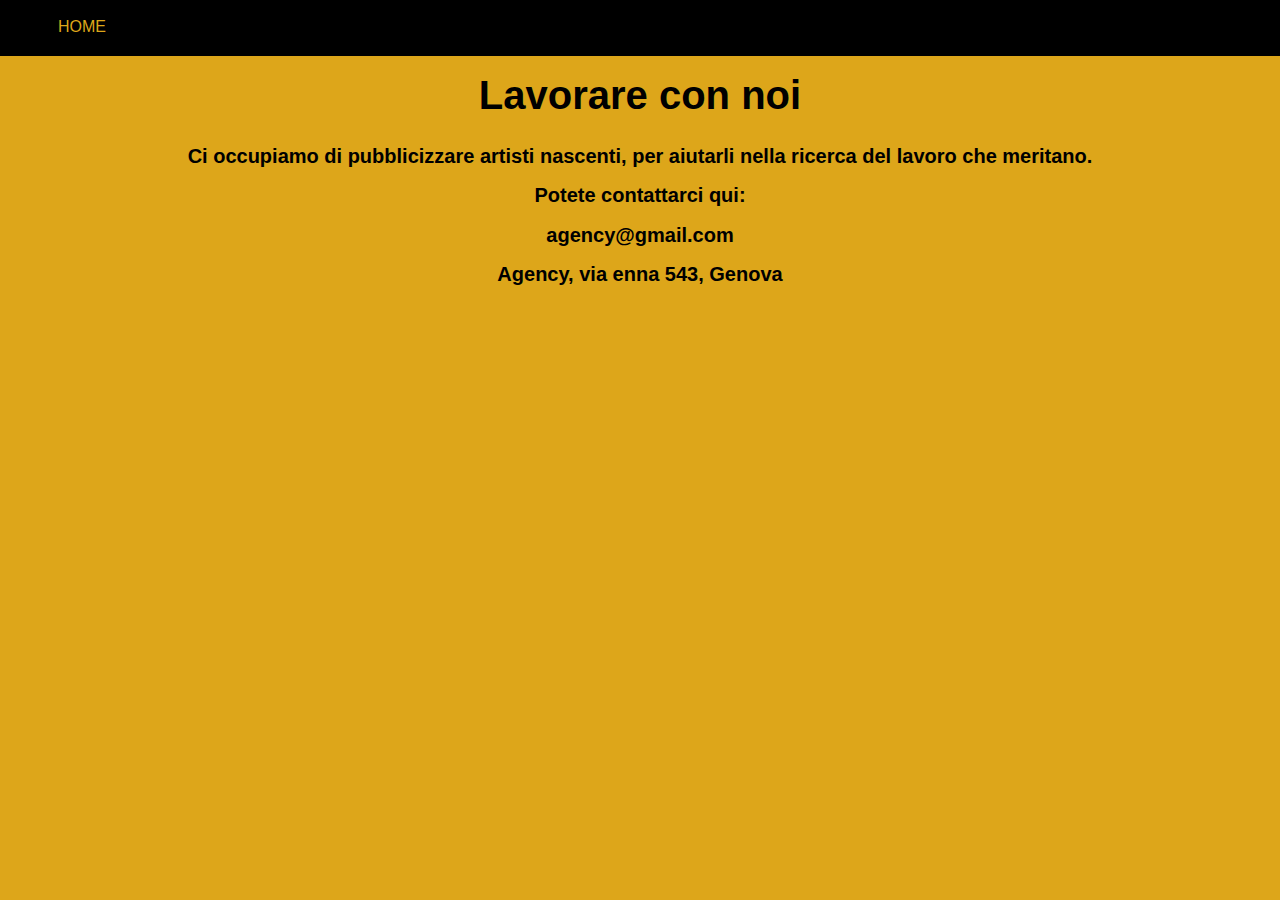
<file: css/agency.html>
<!DOCTYPE html>
<html>
    <head>
        <title>Agenzia illustratori</title>
    </head>
    <link rel="stylesheet" href="agency.css">
    <body>
       <div class="navbar">
        <ul>
          
          <a href="index.html">HOME</a></li>
        </ul>
       </div>
       <div class="bodysheet">
        <h1>Lavorare con noi</h1>
        <h2>Ci occupiamo di pubblicizzare artisti nascenti, 
          per aiutarli  nella ricerca del lavoro che meritano.</h2>
          <h2>Potete contattarci qui:</h2>
          <h2>agency@gmail.com</h2>
          <h2>Agency, via enna 543, Genova</h2>
       </div>
    </body>
</file>
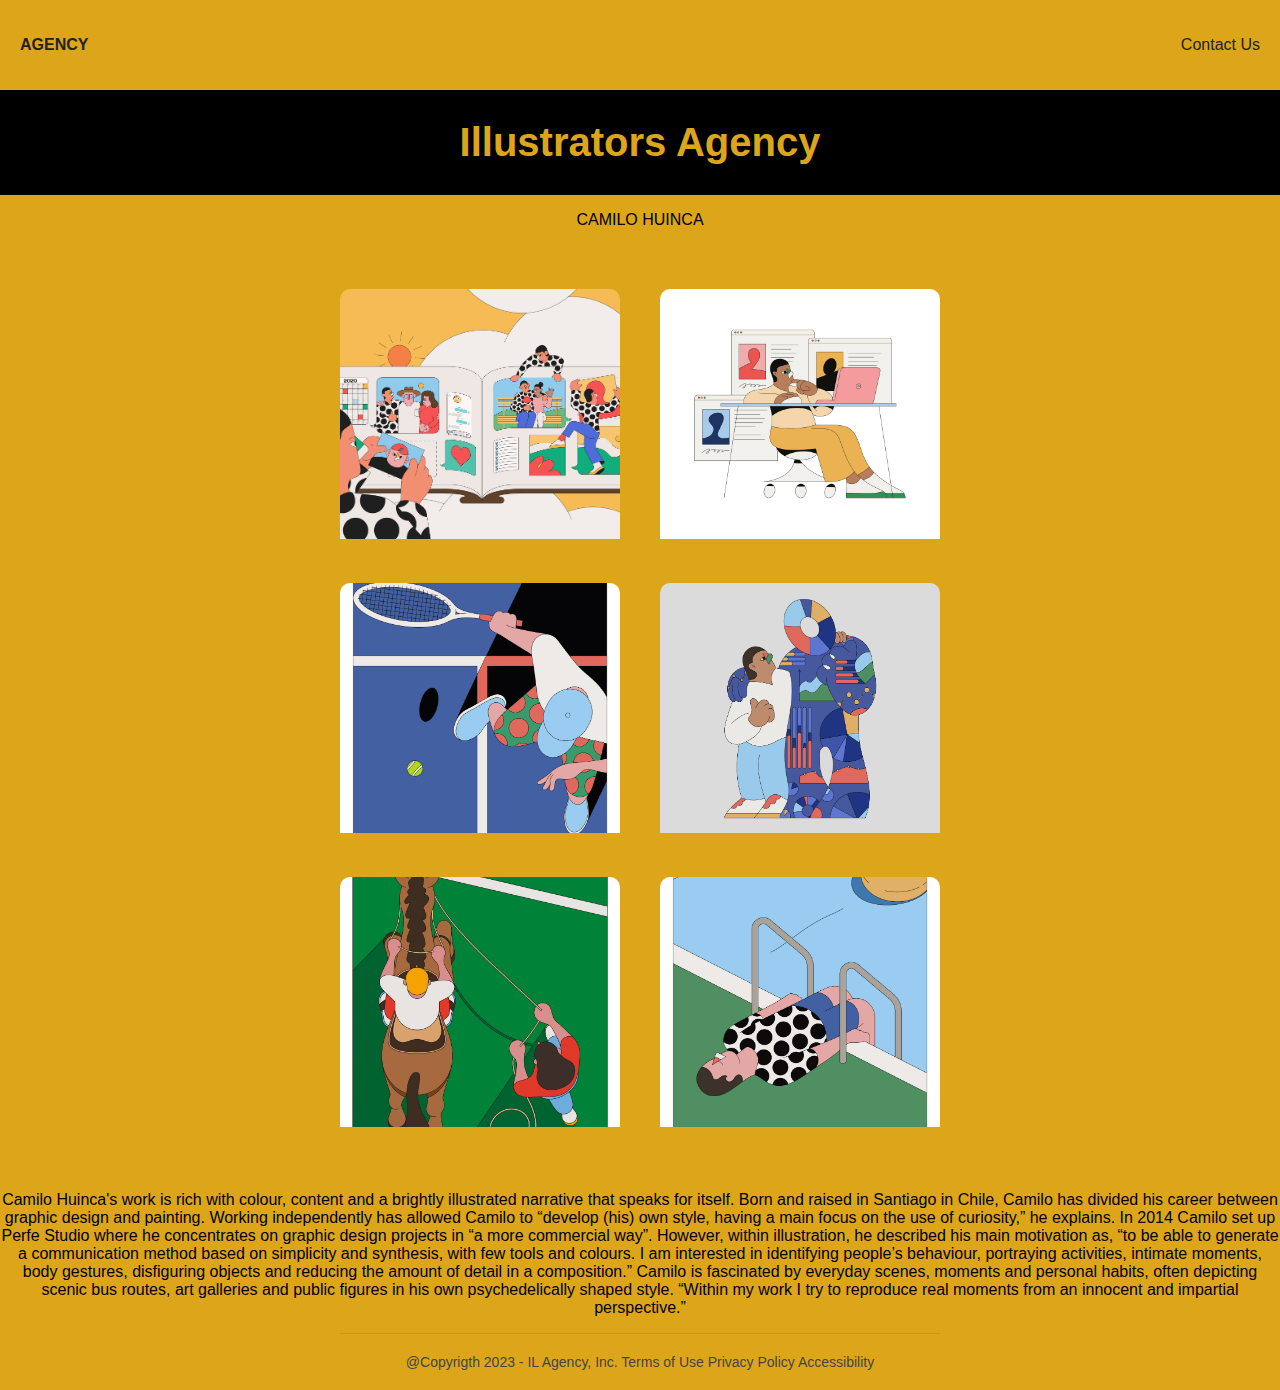
<file: css/hunica.html>
<!DOCTYPE html>
<html lang="en">

<head>
    <meta charset="UTF-8">
    <meta http-equiv="X-UA-Compatible" content="IE=edge">
    <meta name="viewport" content="width=device-width, initial-scale=1.0">
    <title>Document</title>
    <link rel="stylesheet" href="huinca.css">
</head>

<body>
    <header>
        <p><a href="index.html">Agency</a></p>
        <nav>
            <ul>
             
                <li><a href="Agency.html">Contact Us</a></li>
            </ul>
        </nav>
    </header>
    <section class="hero">
        <h1>Illustrators Agency</h1>
    </section>
    <p style="text-align: center;">CAMILO HUINCA<hp style="text-align: center;">
    <main>
        <div class="card">
           <img src="img/Camilo Hunic/AP_Camilo_Huinca_social-well_2x (1).png" alt="Immagine dell'illustratore"></a>
          
           
        </div>
        <div class="card">
       <img src="img/Camilo Hunic/AP_Camilo_Huinca_LALL_2_2x.png" alt="Immagine dell'illustratore"></a>
            
           
        </div>
        <div class="card">
           <img src="img/Camilo Hunic/AP_Camilo_Huinca_Match-Point_2x-scaled (1).png" alt="Immagine dell'illustratore"></a>
            
            
        </div>
        <div class="card ">
            <img src="img/Camilo Hunic/AP_Camilo_Huinca_The-Atlantic-03_2x (1).png" alt="Immagine dell'illustratore"></a>
         
            
        </div>
        <div class="card">
            <img src="img/Camilo Hunic/AP_Camilo_Huinca_THE-NEW-YORKER_2x-scaled (1).png" alt="Immagine dell'illustratore"></a>
    
           
        </div>
        <div class="card">
            <img src="img/Camilo Hunic/AP_Camilo_Huinca_Tired-Swimmer_2x-scaled (1).png" alt="Immagine dell'illustratore"></a>
    
    
           
        
        </div>
   
         

    </main>
    <p style="text-align: center;">Camilo Huinca's work is rich with colour, content and a brightly illustrated narrative that speaks for itself. Born and raised in Santiago in Chile, Camilo has divided his career between graphic design and painting. Working independently has allowed Camilo to “develop (his) own style, having a main focus on the use of curiosity,” he explains. In 2014 Camilo set up Perfe Studio where he concentrates on graphic design projects in “a more commercial way”.  However, within illustration, he described his main motivation as, “to be able to generate a communication method based on simplicity and synthesis, with few tools and colours. I am interested in identifying people’s behaviour, portraying activities, intimate moments, body gestures, disfiguring objects and reducing the amount of detail in a composition.”  Camilo is fascinated by everyday scenes, moments and personal habits, often depicting scenic bus routes, art galleries and public figures in his own psychedelically shaped style. “Within my work I try to reproduce real moments from an innocent and impartial perspective.”</p>

    <footer>
        <p style="text-align: center;">@Copyrigth 2023 - IL Agency, Inc. Terms of Use Privacy Policy Accessibility</p>
    </footer>
</body>
</html>
</file>
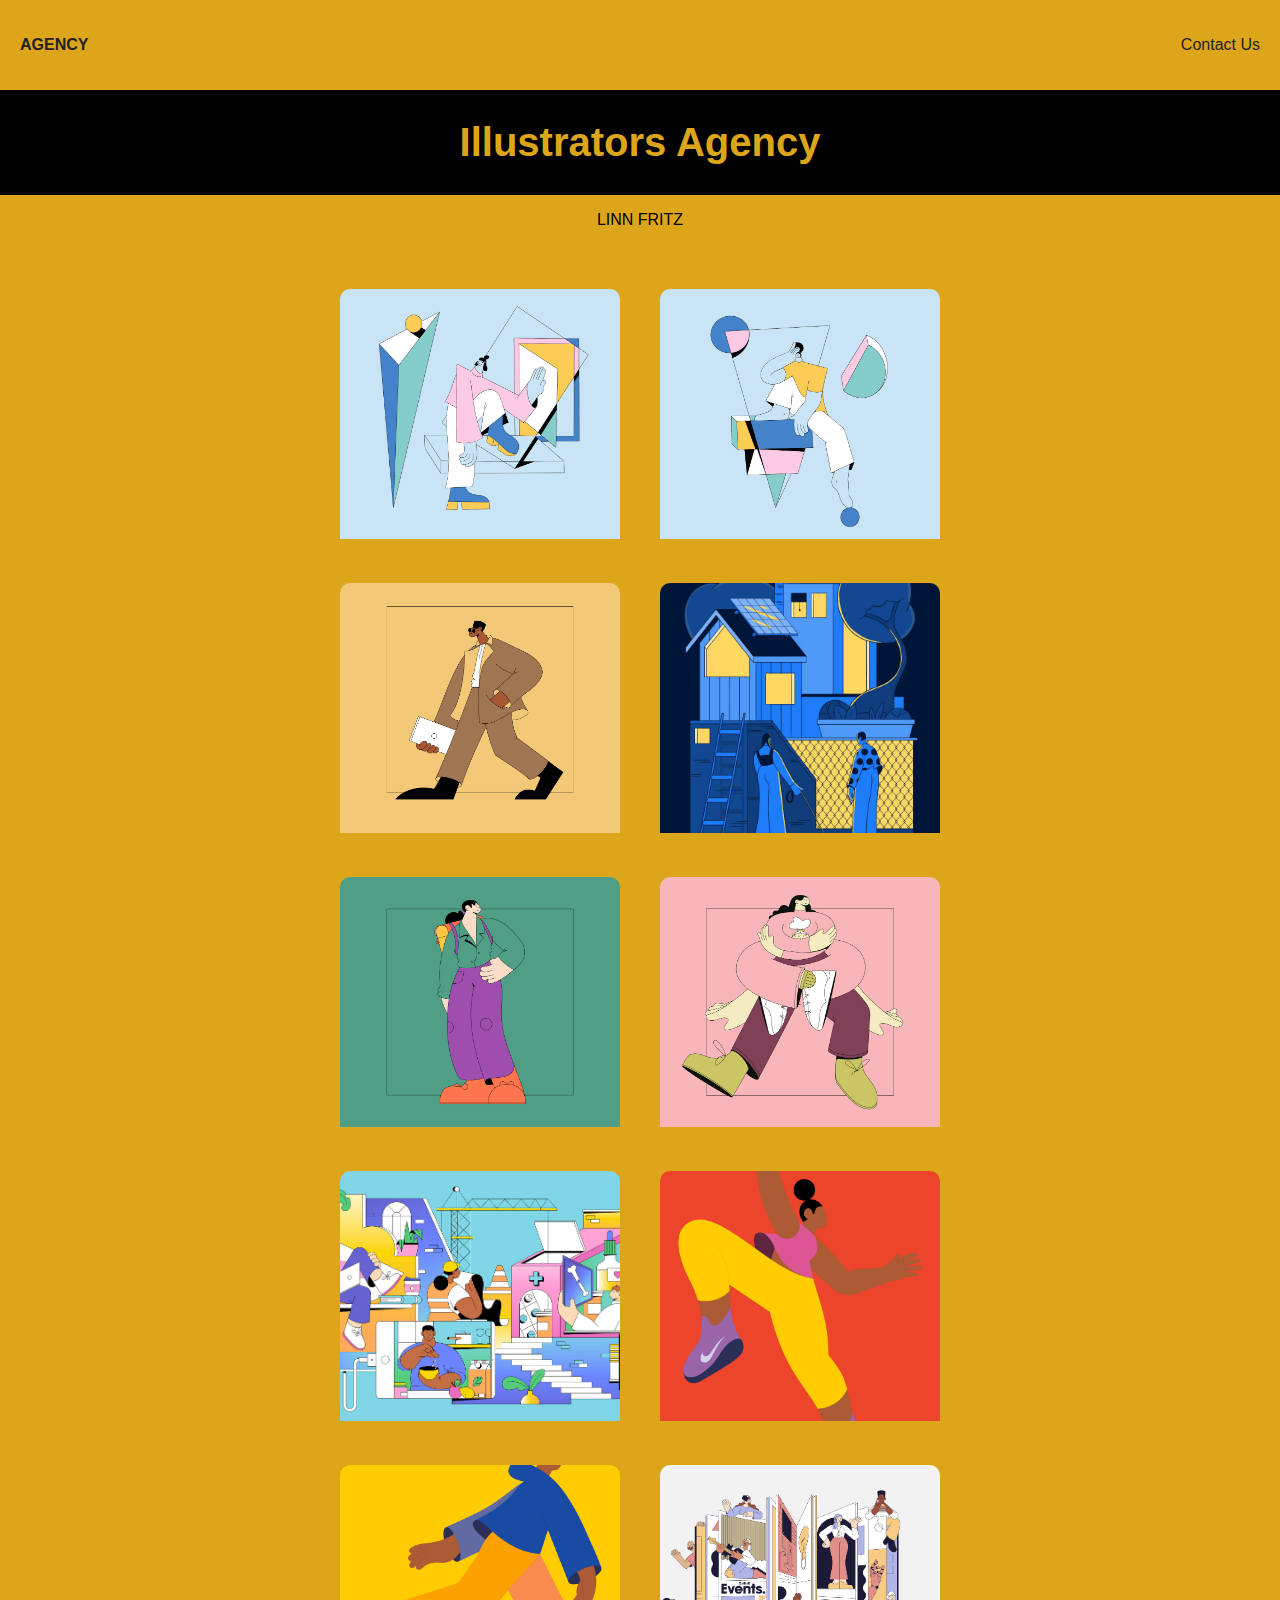
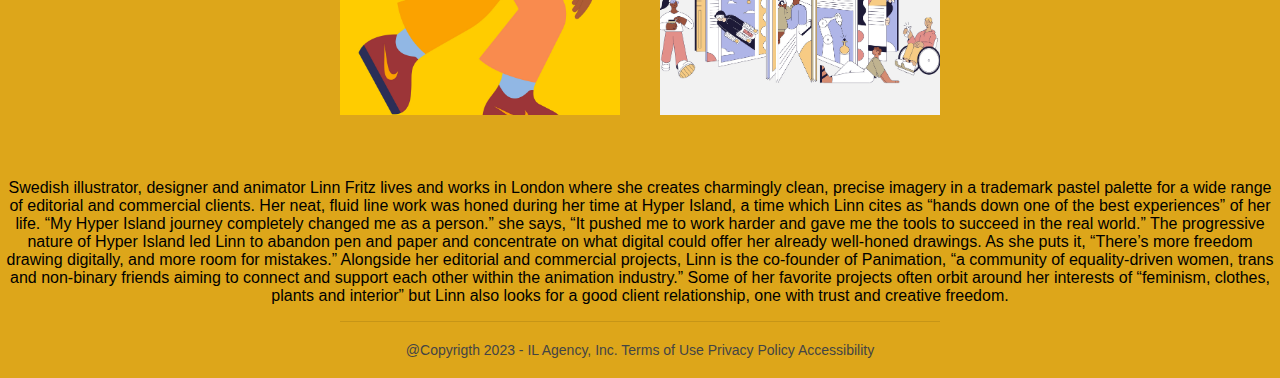
<file: css/linfritz.html>
<!DOCTYPE html>
<html lang="en">

<head>
    <meta charset="UTF-8">
    <meta http-equiv="X-UA-Compatible" content="IE=edge">
    <meta name="viewport" content="width=device-width, initial-scale=1.0">
    <title>Document</title>
    <link rel="stylesheet" href="linfritz.css">
</head>

<body>
    <header>
        <p><a href="index.html">Agency</a></p>
        <nav>
            <ul>
             
                <li><a href="Agency.html">Contact Us</a></li>
            </ul>
        </nav>
    </header>
    <section class="hero">
        <h1>Illustrators Agency</h1>
    </section>
    <p style="text-align: center;">LINN FRITZ<hp style="text-align: center;">
    <main>
        <div class="card">
           <img src="img/Linn Fritz/AP_Linn_Fritz_Blue01_2x.png" alt="Immagine dell'illustratore"></a>
          
           
        </div>
        <div class="card">
       <img src="img/Linn Fritz/AP_Linn_Fritz_Blue03_2x.png" alt="Immagine dell'illustratore"></a>
            
           
        </div>
        <div class="card">
           <img src="img/Linn Fritz/AP_Linn_Fritz_Dude_2x.png" alt="Immagine dell'illustratore"></a>
            
            
        </div>
        <div class="card ">
            <img src="img/Linn Fritz/AP_Linn_Fritz_Feeling-Blue_2x.png" alt="Immagine dell'illustratore"></a>
         
            
        </div>
        <div class="card">
            <img src="img/Linn Fritz/AP_Linn_Fritz_HIKEGREEN_2x.png" alt="Immagine dell'illustratore"></a>


     </div>
        <div class="card">
            <img src="img/Linn Fritz/AP_Linn_Fritz_HUG_2x.png" alt="Immagine dell'illustratore"></a>
            
    
        </div>
        <div class="card">
            <img src="img/Linn Fritz/AP_Linn_Fritz_MadeToFlourish_2x.png" alt="Immagine dell'illustratore"></a> 
            
        </div>
        <div class="card">
            <img src="img/Linn Fritz/AP_Linn_Fritz_North_Live_LF2_2x-scaled.png" alt="Immagine dell'illustratore"></a>

        </div>
        <div class="card">
            <img src="img/Linn Fritz/AP_Linn_Fritz_North_Live_LF3_2x-scaled.png" alt="Immagine dell'illustratore"></a>
        
        
        </div>
        <div class="card">
            <img src="img/Linn Fritz/AP_Linn_Fritz_Wired_01_2x.png" alt="Immagine dell'illustratore"></a>
        
        </div>
   
         
    </main>
    <p style="text-align: center;">Swedish illustrator, designer and animator Linn Fritz lives and works in London where she creates charmingly clean, precise imagery in a trademark pastel palette for a wide range of editorial and commercial clients. 
        Her neat, fluid line work was honed during her time at Hyper Island, a time which Linn cites as “hands down one of the best experiences” of her life. 
        “My Hyper Island journey completely changed me as a person.” she says, “It pushed me to work harder and gave me the tools to succeed in the real world.”
        
        The progressive nature of Hyper Island led Linn to abandon pen and paper and concentrate on what digital could offer her already well-honed drawings. As she puts it, “There’s more freedom drawing digitally, and more room for mistakes.” 
        Alongside her editorial and commercial projects, 
        Linn is the co-founder of Panimation, “a community of equality-driven women, trans and non-binary friends aiming to connect and support each other within the animation industry.” 
        
        Some of her favorite projects often orbit around her interests of “feminism, clothes, plants and interior” but Linn also looks for a good client relationship, one with trust and creative freedom.</p>
    <footer>
        <p style="text-align: center;">@Copyrigth 2023 - IL Agency, Inc. Terms of Use Privacy Policy Accessibility</p>
    </footer>
</body>
</html>
</file>
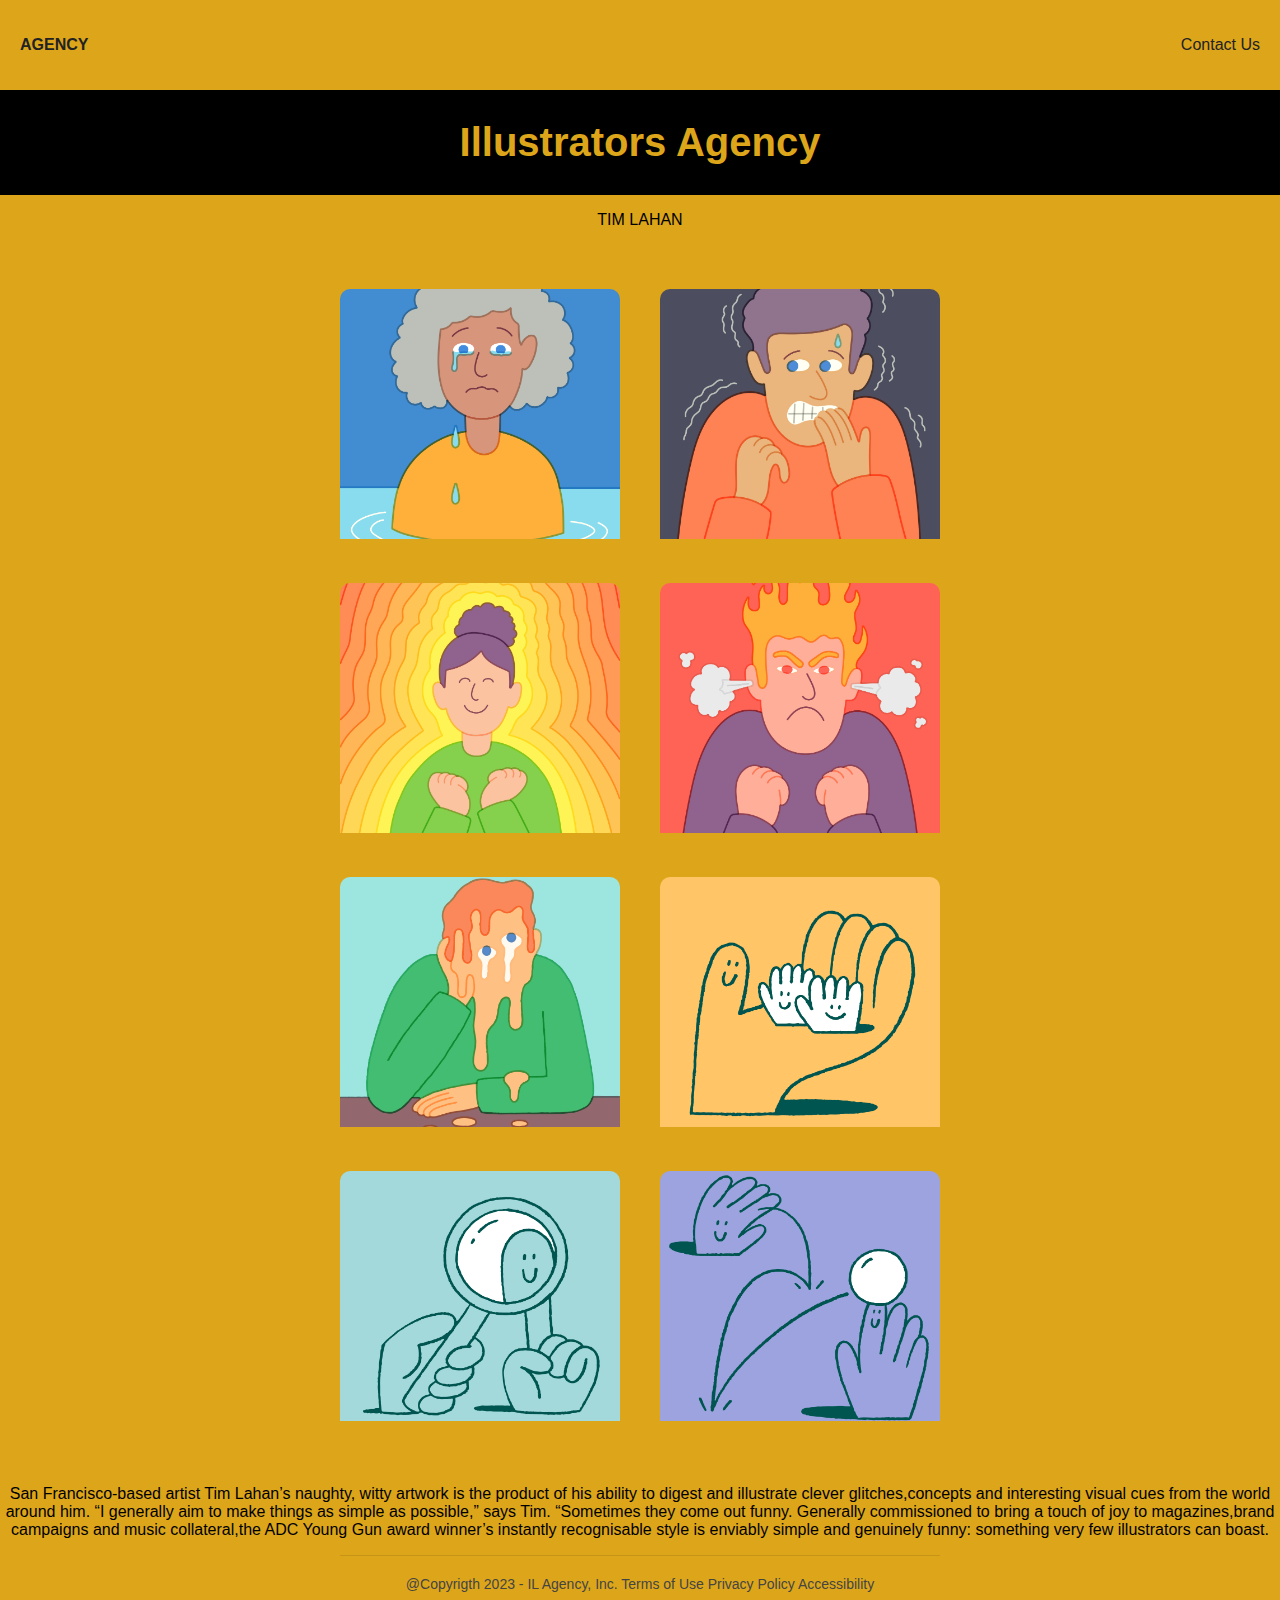
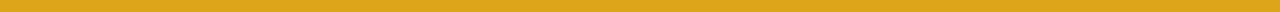
<file: css/timlahan.html>
<!DOCTYPE html>
<html lang="en">

    <head>
        <meta charset="UTF-8">
        <meta http-equiv="X-UA-Compatible" content="IE=edge">
        <meta name="viewport" content="width=device-width, initial-scale=1.0">
        <title>Document</title>
        <link rel="stylesheet" href="timlahan.css">
    </head>
    
    <body>
        <header>
            <p><a href="index.html">Agency</a></p>
            <nav>
                <ul>
                 
                    <li><a href="Agency.html">Contact Us</a></li>
                </ul>
            </nav>
        </header>
        <section class="hero">
            <h1>Illustrators Agency</h1>
        </section>
        <p style="text-align: center;">TIM LAHAN<hp style="text-align: center;">
        <main>
            <div class="card">
               <img src="img/TIm lahn/AP_Tim_Lahan_emotions_1_2x.png" alt="Immagine dell'illustratore"></a>
              
               
            </div>
            <div class="card">
           <img src="img/TIm lahn/AP_Tim_Lahan_emotions_2_2x.png" alt="Immagine dell'illustratore"></a>
                
               
            </div>
            <div class="card">
               <img src="img/TIm lahn/AP_Tim_Lahan_emotions_3_2x.png" alt="Immagine dell'illustratore"></a>
                
                
            </div>
            <div class="card ">
                <img src="img/TIm lahn/AP_Tim_Lahan_emotions_4_2x.png" alt="Immagine dell'illustratore"></a>
             
                
            </div>
            <div class="card">
                <img src="img/TIm lahn/AP_Tim_Lahan_NYT_2x.png" alt="Immagine dell'illustratore"></a>
    
    
         </div>
            <div class="card">
                <img src="img/TIm lahn/AP_Tim_Lahan_ONEMEDICAL_1_2x.png" alt="Immagine dell'illustratore"></a>

            </div>
            <div class="card">
                <img src="img/TIm lahn/AP_Tim_Lahan_ONEMEDICAL_2_2x (1).png" alt="Immagine dell'illustratore"></a>
                
                
            </div>
            <div class="card">
                <img src="img/TIm lahn/AP_Tim_Lahan_ONEMEDICAL_3_2x.png" alt="Immagine dell'illustratore"></a>
                
               
            
            </div>
       
             
        </main>
        <p style="text-align: center;">San Francisco-based artist Tim Lahan’s naughty, 
            witty artwork is the product of his ability to digest and illustrate clever glitches,concepts and interesting visual cues from the world around him.
            
            “I generally aim to make things as simple as possible,” says Tim. “Sometimes they come out funny.
            
            Generally commissioned   
             to bring a touch of joy to magazines,brand campaigns and music collateral,the ADC Young Gun award winner’s instantly recognisable style is enviably simple and genuinely funny: something very few illustrators can boast.</p>
        <footer>
            <p style="text-align: center;">@Copyrigth 2023 - IL Agency, Inc. Terms of Use Privacy Policy Accessibility</p>
        </footer>
    </body>
    </html>
</file>
<file: css/agency.css>
.container{
    display: flex;
}
body {

    background-color:rgba(221, 166, 26, 1);
 
}
.navbar ul{
    background-color: rgb(0, 0, 0);
    margin:-10px;
}
.navbar li{
    display: inline-block;
    color: rgba(221, 166, 26, 1);
 font-family: 'Gill Sans', 'Gill Sans MT', Calibri, 'Trebuchet MS', sans-serif;
  
}
.navbar a{
    text-decoration: none;
    color: rgba(221, 166, 26, 1);
    width: 200px;
    display: block;
    padding: 20px;
    font-family: 'Gill Sans', 'Gill Sans MT', Calibri, 'Trebuchet MS', sans-serif;
   

    margin-right:27px;

}
.bodysheet h1{
text-decoration: none;
color: black;
display: block;
font-family: 'Gill Sans', 'Gill Sans MT', Calibri, 'Trebuchet MS', sans-serif;
font-size: 40px;
text-align: center;
}


.bodysheet h2{
    text-decoration: none;
    color: rgb(0, 0, 0);
    display: block;
    font-family: 'Gill Sans', 'Gill Sans MT', Calibri, 'Trebuchet MS', sans-serif;
    font-size: 20px;
    text-align: center;
}
</file>
<file: css/huinca.css>
body {
    margin: 0;
    background-color:rgba(221, 166, 26, 1);
    font-family: 'Gill Sans', 'Gill Sans MT', Calibri, 'Trebuchet MS', sans-serif;
}

img {
    max-width: 100%;
    height: auto;
}

main, footer {
    max-width: 600px;
    margin: auto;
    padding: 20px;
}


header a {
    text-decoration: none;
    color: #222;
}

header a:hover {
    color: rgb(0, 0, 0);
    text-decoration: underline;
}

header {
    display: flex;
    justify-content: space-between;
    align-items: center;
    padding: 20px;
}

header p {
    margin: 30;
    font-weight: bold;
    text-transform: uppercase;
    text-align: center;
}

header nav ul {
    margin:0;
    padding: 0;
    list-style-type: none;
    display: flex;
    gap: 20px;
}

section.hero {
    background-color:rgb(0, 0, 0) ;
    text-align: center;
}

section.hero h1 {
    margin: 0;
    padding: 30px 10px;
    font-size: 40px;
    color: rgba(221, 166, 26, 1);
    text-align: center;
}

main {
    margin: 40px auto;
    display: grid;
    grid-template-columns: repeat(auto-fit, minmax(250px, 1fr));
    gap: 40px;
}




main div.card img {
    border-radius: 10px 10px 0 0;
    object-fit: cover;
    height: 250px;
    width: 100%;
}

main div img {
    border-radius: 10px;
}

main div.card h2 {
    margin: 0;
    padding: 20px 20px 4px 20px;
    padding-bottom: 20px;
    font-size: 8px;
    text-align: center;
}

main div.gallery {
    display: grid;
    grid-template-columns: repeat(auto-fit, minmax(200px, 1fr));
    gap:20px;
}

footer {
    text-align: center;
    padding: 0;
}

footer p {
    border-top:1px solid rgba(0,0,0,0.1);
    margin: 0;
    padding: 20px 0;
    font-size: 14px;
    color:#444
}
</file>
<file: css/linfritz.css>
body {
    margin: 0;
    background-color:rgba(221, 166, 26, 1);
    font-family: 'Gill Sans', 'Gill Sans MT', Calibri, 'Trebuchet MS', sans-serif;
}

img {
    max-width: 100%;
    height: auto;
}

main, footer {
    max-width: 600px;
    margin: auto;
    padding: 20px;
}


header a {
    text-decoration: none;
    color: #222;
}

header a:hover {
    color: rgb(0, 0, 0);
    text-decoration: underline;
}

header {
    display: flex;
    justify-content: space-between;
    align-items: center;
    padding: 20px;
}

header p {
    margin: 30;
    font-weight: bold;
    text-transform: uppercase;
    text-align: center;
}

header nav ul {
    margin:0;
    padding: 0;
    list-style-type: none;
    display: flex;
    gap: 20px;
}

section.hero {
    background-color:rgb(0, 0, 0) ;
    text-align: center;
}

section.hero h1 {
    margin: 0;
    padding: 30px 10px;
    font-size: 40px;
    color: rgba(221, 166, 26, 1);
    text-align: center;
}

main {
    margin: 40px auto;
    display: grid;
    grid-template-columns: repeat(auto-fit, minmax(250px, 1fr));
    gap: 40px;
}




main div.card img {
    border-radius: 10px 10px 0 0;
    object-fit: cover;
    height: 250px;
    width: 100%;
}

main div img {
    border-radius: 10px;
}

main div.card h2 {
    margin: 0;
    padding: 20px 20px 4px 20px;
    padding-bottom: 20px;
    font-size: 8px;
    text-align: center;
}

main div.gallery {
    display: grid;
    grid-template-columns: repeat(auto-fit, minmax(200px, 1fr));
    gap:20px;
}

footer {
    text-align: center;
    padding: 0;
}

footer p {
    border-top:1px solid rgba(0,0,0,0.1);
    margin: 0;
    padding: 20px 0;
    font-size: 14px;
    color:#444
}
</file>
<file: css/timlahan.css>
body {
    margin: 0;
    background-color:rgba(221, 166, 26, 1);
    font-family: 'Gill Sans', 'Gill Sans MT', Calibri, 'Trebuchet MS', sans-serif;
}

img {
    max-width: 100%;
    height: auto;
}

main, footer {
    max-width: 600px;
    margin: auto;
    padding: 20px;
}


header a {
    text-decoration: none;
    color: #222;
}

header a:hover {
    color: rgb(0, 0, 0);
    text-decoration: underline;
}

header {
    display: flex;
    justify-content: space-between;
    align-items: center;
    padding: 20px;
}

header p {
    margin: 30;
    font-weight: bold;
    text-transform: uppercase;
    text-align: center;
}

header nav ul {
    margin:0;
    padding: 0;
    list-style-type: none;
    display: flex;
    gap: 20px;
}

section.hero {
    background-color:rgb(0, 0, 0) ;
    text-align: center;
}

section.hero h1 {
    margin: 0;
    padding: 30px 10px;
    font-size: 40px;
    color: rgba(221, 166, 26, 1);
    text-align: center;
}

main {
    margin: 40px auto;
    display: grid;
    grid-template-columns: repeat(auto-fit, minmax(250px, 1fr));
    gap: 40px;
}




main div.card img {
    border-radius: 10px 10px 0 0;
    object-fit: cover;
    height: 250px;
    width: 100%;
}

main div img {
    border-radius: 10px;
}

main div.card h2 {
    margin: 0;
    padding: 20px 20px 4px 20px;
    padding-bottom: 20px;
    font-size: 8px;
    text-align: center;
}

main div.gallery {
    display: grid;
    grid-template-columns: repeat(auto-fit, minmax(200px, 1fr));
    gap:20px;
}

footer {
    text-align: center;
    padding: 0;
}

footer p {
    border-top:1px solid rgba(0,0,0,0.1);
    margin: 0;
    padding: 20px 0;
    font-size: 14px;
    color:#444
}
</file>
